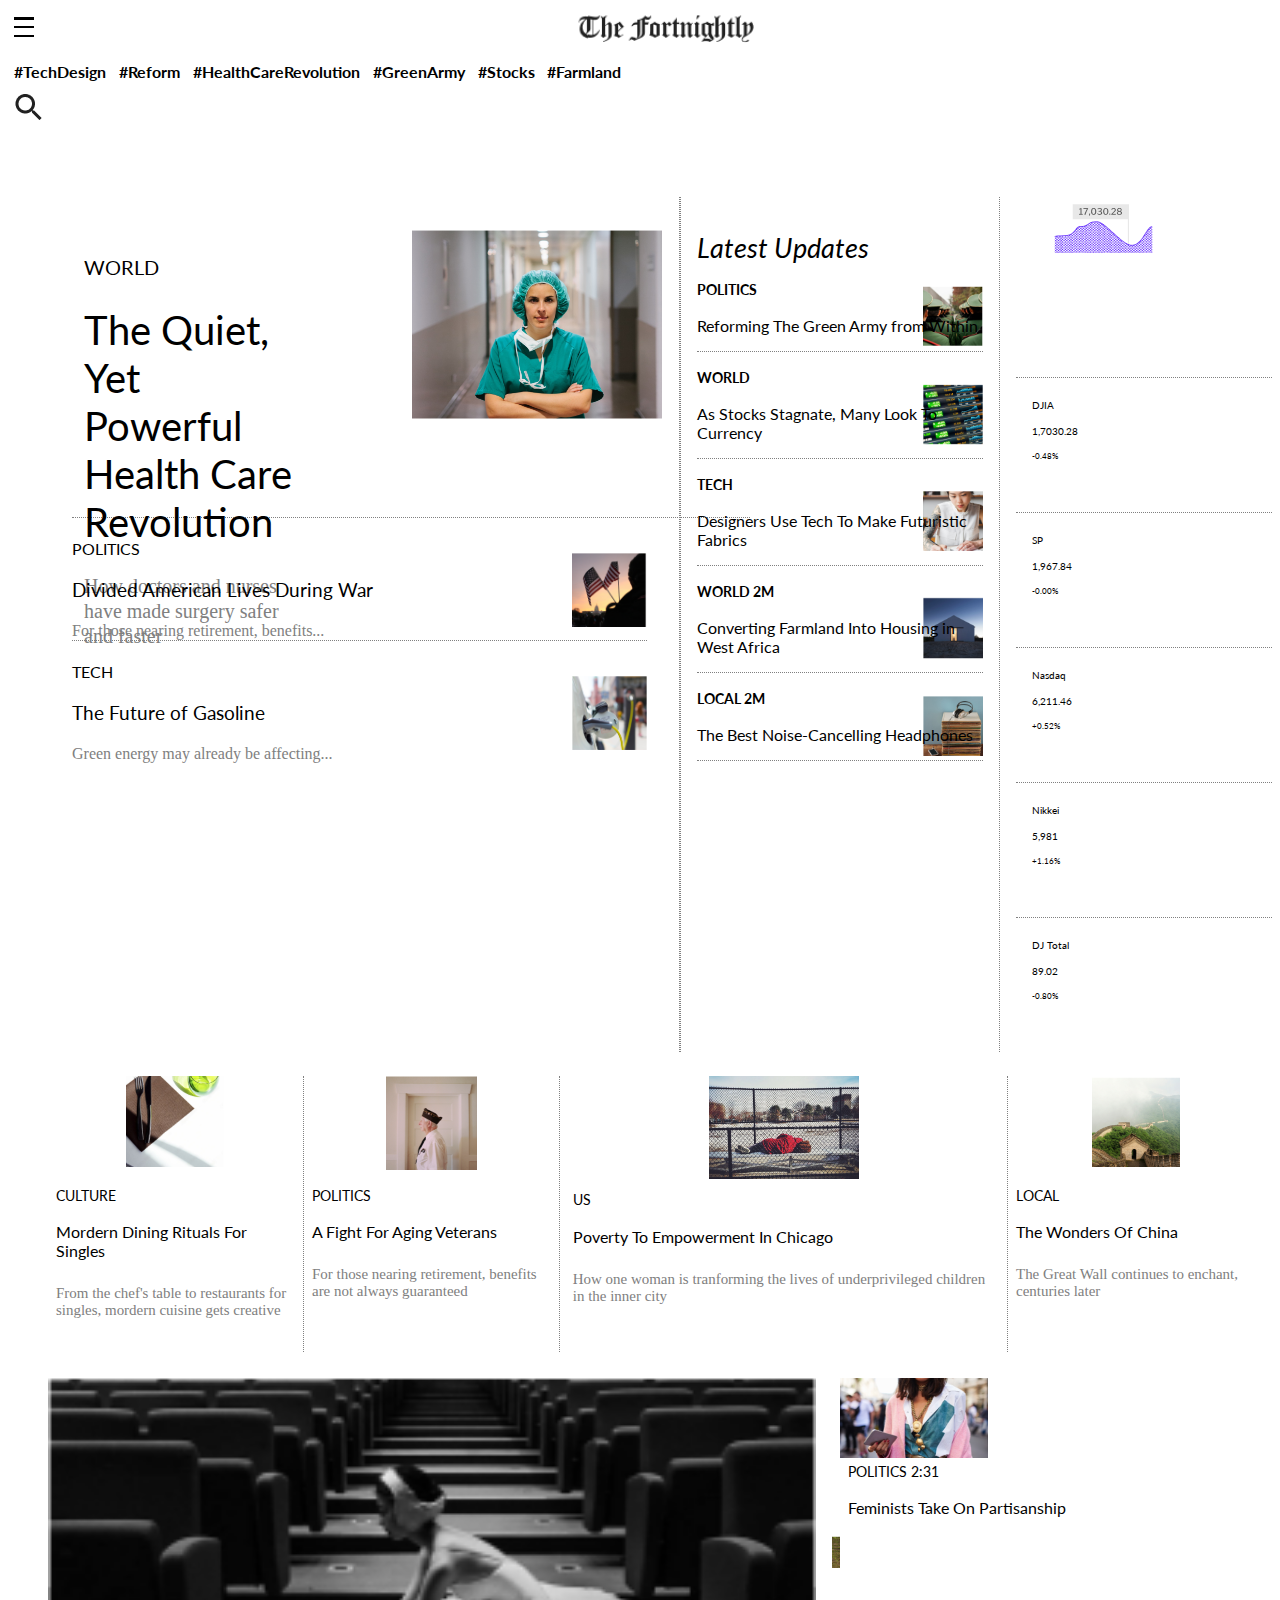
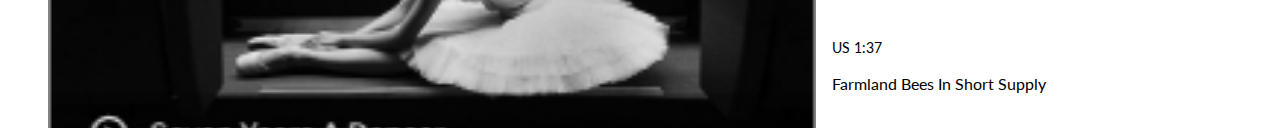
<file: index.html>
<!DOCTYPE html>
<html lang="en">

<head>
    <meta charset="UTF-8">
    <meta http-equiv="X-UA-Compatible" content="ie=edge">
    <meta name="viewport" content="width=device-width, initial-scale=1.0">
    <title>Fortnightly</title>
    <link rel="stylesheet" href="shared.css">
    <link rel="stylesheet" href="main.css">
</head>

<body>
    <div class="backdrop"></div>
    <header class="main-header">
        <div class="main-band">
            <button class="toggle-button">
                <span class="toggle-button__bar"></span>
                <span class="toggle-button__bar"></span>
                <span class="toggle-button__bar"></span>
            </button>
            <a href="index.html" class="main-header__brand">
                <img src="images/fortnightly-icon-2.png" alt="Fortnightly - Your BiMonthly Publication">
            </a>
            <a href="index.html" class="main-header__search first-search-invisible">
                <img src="images/search-icon-two.png" alt="Fortnightly - Hang On a Moment">
            </a>
        </div>
        <nav class="main-nav">
            <ul class="main-nav__items">
                <li class="main-nav__item">
                    <a href="soon/index.html">#TechDesign</a>
                </li>
                <li class="main-nav__item">
                    <a href="soon/index.html">#Reform</a>
                </li>
                <li class="main-nav__item">
                    <a href="soon/index.html">#HealthCareRevolution</a>
                </li>
                <li class="main-nav__item landing-page-invisible">
                    <a href="soon/index.html">#GreenArmy</a>
                </li>
                <li class="main-nav__item landing-page-invisible">
                    <a href="soon/index.html">#Stocks</a>
                </li>
                <li class="main-nav__item landing-page-invisible">
                    <a href="soon/index.html">#Farmland</a>
                </li>
            </ul>
        </nav>
        <div>
            <a href="index.html" class="main-header__search landing-page-invisible">
                <img src="images/search-icon-two.png" alt="Fortnightly - Hang On a Moment">
            </a>
        </div>
    </header>
    <nav class="mobile-nav">
        <a href="index.html" class="main-header__brand mobile-nav__brand">
            <img src="images/fortnightly-icon-2.png" alt="Fortnightly - Your BiMonthly Publication">
        </a>

        <h3 class="mobile-nav-title">Front Page</h3>

        <ul class="mobile-nav__items">
            <li class="mobile-nav__item">
                <a href="later/index.html">World</a>
            </li>
            <li class="mobile-nav__item">
                <a href="later/index.html">US</a>
            </li>
            <li class="mobile-nav__item">
                <a href="later/index.html">Politics</a>
            </li>
            <li class="mobile-nav__item">
                <a href="later/index.html">Business</a>
            </li>
            <li class="mobile-nav__item">
                <a href="later/index.html">Tech</a>
            </li>
            <li class="mobile-nav__item">
                <a href="later/index.html">Science</a>
            </li>
            <li class="mobile-nav__item">
                <a href="later/index.html">Sports</a>
            </li>
            <li class="mobile-nav__item">
                <a href="later/index.html">Travel</a>
            </li>
            <li class="mobile-nav__item">
                <a href="later/index.html">Culture</a>
            </li>
        </ul>
    </nav>
    <main>
        <section class="stories-updates__container">
            <section id="stories">
                <div class="main-story">
                    <div class="main-story__photo"></div>
                    <div class="main-story__side-container">
                        <h4 class="main-story-title other-story-title">WORLD</h4>
                        <h1>The Quiet, Yet Powerful Health Care Revolution</h1>
                        <p class="main-story-info landing-page-invisible">How doctors and nurses have made surgery safer and faster</p>
                    </div>    
                </div>
                <div class="other-story__one">
                    <h4 class="other-story-title">POLITICS</h4>
                    <h3 class="other-story-info">Divided American Lives During War</h3>
                    <p class="main-story-info landing-page-invisible">For those nearing retirement, benefits...</p>
                </div>
                <div class="other-story__two"> 
                    <h4 class="other-story-title">TECH</h4>
                    <h3 class="other-story-info">The Future of Gasoline</h3>
                    <p class="main-story-info landing-page-invisible">Green energy may already be affecting...</p>

                </div>
            </section>

            <section id="latest-updates">
                <div class="updates-title">
                    <h1>Latest Updates</h1>
                </div>
                <div class="other-updates__one">
                    <h4 class="other-updates-title">POLITICS</h4>
                    <h3 class="other-updates-info">Reforming The Green Army from Within</h3>
                </div>
                <div class="other-updates__two">
                    <h4 class="other-updates-title">WORLD</h4>
                    <h3 class="other-updates-info">As Stocks Stagnate, Many Look To Currency</h3>
                </div>
                <div class="other-updates__three">
                    <h4 class="other-updates-title">TECH</h4>
                    <h3 class="other-updates-info">Designers Use Tech To Make Futuristic Fabrics</h3>
                </div>
                <div class="other-updates__four landing-page-invisible">
                    <h4 class="other-updates-title">WORLD 2M</h4>
                    <h3 class="other-updates-info">Converting Farmland Into Housing in West Africa</h3>
                </div>
                <div class="other-updates__five landing-page-invisible">
                    <h4 class="other-updates-title">LOCAL 2M</h4>
                    <h3 class="other-updates-info">The Best Noise-Cancelling Headphones</h3>
                </div>
            </section>

            <section id="ante-viewport-four__invisible">
                <div class="ante-viewport-four__invisible landing-page-invisible">
                    <div class="read-more-stocks__photo-2"></div>
                    <article class="stocks-info">
                        <h4>DJIA</h4>
                        <h4>1,7030.28</h4>
                        <h5 class="stocks-percent">-0.48%</h5>
                    </article>
                    <article class="stocks-info">
                        <h4>SP</h4>
                        <h4>1,967.84</h4>
                        <h5 class="stocks-percent">-0.00%</h5>
                    </article>
                    <article class="stocks-info">
                        <h4>Nasdaq</h4>
                        <h4>6,211.46</h4>
                        <h5 class="stocks-percent">+0.52%</h5>
                    </article>
                    <article class="stocks-info">
                        <h4>Nikkei</h4>
                        <h4>5,981</h4>
                        <h5 class="stocks-percent">+1.16%</h5>
                    </article>
                    <article class="stocks-info">
                        <h4>DJ Total</h4>
                        <h4>89.02</h4>
                        <h5 class="stocks-percent">-0.80%</h5>
                    </article>
                    <article class="stocks-info stocks-info__five">
                        <h4>SQXL</h4>
                        <h4>4,232.33</h4>
                        <h5 class="stocks-percent">+0.32%</h5>
                    </article>
                </div>    
            </section>
        </section>

        <section id="read-more">
            <div class="read-more-heading">
                <h1>Read More</h1>
            </div>
            <div class="read-more-stocks__photo"></div>
            <div class="read-more__stocks landing-page-invisible">
                <div class="read-more-stocks__photo-2"></div>
                <article class="stocks-info">
                    <h4 class="stocks-index">DJIA</h4>
                    <h4>1,7030.28</h4>
                    <h5 class="stocks-percent">-0.48%</h5>
                </article>
                <article class="stocks-info">
                    <h4 class="stocks-index">SP</h4>
                    <h4>1,967.84</h4>
                    <h5 class="stocks-percent">-0.00%</h5>
                </article>
                <article class="stocks-info">
                    <h4 class="stocks-index">Nasdaq</h4>
                    <h4>6,211.46</h4>
                    <h5 class="stocks-percent">+0.52%</h5>
                </article>
                <article class="stocks-info">
                    <h4 class="stocks-index">Nikkei</h4>
                    <h4>5,981</h4>
                    <h5 class="stocks-percent">+1.16%</h5>
                </article>
                <article class="stocks-info">
                    <h4 class="stocks-index">DJ Total</h4>
                    <h4>89.02</h4>
                    <h5 class="stocks-percent">-0.80%</h5>
                </article>
                <article class="stocks-info">
                    <h4 class="stocks-index">SQXL</h4>
                    <h4>4,232.33</h4>
                    <h5 class="stocks-percent">+0.32%</h5>
                </article>
            </div> 
            <div class="read-more__articles">
                <div class="read-more__one landing-page-invisible">
                    <h4 class="read-more-title">CULTURE</h4>
                    <h3 class="read-more-info">Mordern Dining Rituals For Singles</h3>
                    <h5 class="read-more-details">From the chef's table to restaurants for singles, mordern cuisine gets creative</h5>
                </div> 
                <div class="read-more__two landing-page-invisible">
                    <h4 class="read-more-title">POLITICS</h4>
                    <h3 class="read-more-info">A Fight For Aging Veterans</h3>
                    <h5 class="read-more-details">For those nearing retirement, benefits are not always guaranteed</h5>
                </div> 
                <div class="read-more__three landing-page-invisible">
                    <h4 class="read-more-title">US</h4>
                    <h3 class="read-more-info">Poverty To Empowerment In Chicago</h3>
                    <h5 class="read-more-details">How one woman is tranforming the lives of underprivileged children in the inner city</h5>
                </div> 
                <div class="read-more__four landing-page-invisible">
                    <h4 class="read-more-title">LOCAL</h4>
                    <h3 class="read-more-info">The Wonders Of China</h3>
                    <h5 class="read-more-details">The Great Wall continues to enchant, centuries later</h5>
                </div> 
            </div>
        </section>

        <section class="short-videos landing-page-invisible">
            <div class="short-videos__one" >

            </div>
            <div class="short-videos__aside">
                <div class="short-videos__two">
                    <h4 class="short-videos-title">POLITICS 2:31</h4>
                    <h3 class="short-videos-info">Feminists Take On Partisanship</h3>
                </div> 
                <div class="short-videos__three">
                    <h4 class="short-videos-title">US 1:37</h4>
                    <h3 class="short-videos-info">Farmland Bees In Short Supply</h3>
                </div> 
            </div>
        </section>
    </main>
    <footer></footer>  
</body>

</html>
</file>
<file: shared.css>
@import url('https://fonts.googleapis.com/css2?family=Lato:ital,wght@0,100;0,300;0,400;0,700;0,900;1,100;1,300;1,400;1,700;1,900&family=Roboto:ital,wght@0,100;0,300;0,400;0,500;0,700;0,900;1,100;1,300;1,400;1,500;1,700;1,900&display=swap');

* {
    box-sizing: border-box;
    font-family: "Lato", sans-serif;
    font-weight: 400;
  }

.backdrop {
    display: none;
    /* visibility: hidden; */
    position:fixed;
    z-index: 1;
    width: 90vw;
    height: 100vh;
    top: 0;
    left: 0;
    opacity: 90%;
    background: rgba(255, 255, 255, 1);
}

.main-header {
    width: 100%;
    max-height: 6rem;
    grid-area: header;
}

.main-band {
    width: 100vw;
    margin-bottom: 1rem;
    display: grid;
    grid-auto-flow: column;
    /* display: flex; */
    /* justify-content: space-between; */
}

.main-band__sub {
    align-items: center;
    align-content: center;
    vertical-align: middle;
    display: flex;
}

.toggle-button {
    width: 2rem;
    background: white;
    border: 0.5rem;
    cursor:pointer;
    vertical-align: middle;   
}

.toggle-button__bar {
    width: 100%;
    height: 0.15rem;
    background: black;
    display: block;
    margin: 0.4rem 0;
}

.main-header__brand {
    /* width: 15px; */
    text-decoration: none;
}

.main-header__brand img {
    height: 2.2rem;
    /* width: 30vw; */
}

.mobile-nav {
    position: fixed;
    z-index: 2;
    background: white;
    top: 0;
    left: 0;
    width: 90%;
    height: 100vh;

    display: none;
}

.mobile-nav__brand {
    margin: 2rem 2rem;
}

.mobile-nav-title {
    margin: 2rem 2rem;
}

.mobile-nav__items {
    width: 90%;
    height: 100%;
    list-style:none;
    margin: 2rem 2rem;
    padding: 0;
    display: flex;
    flex-direction: column;
    justify-content: left;
    align-items: left;
}

.mobile-nav__item {
    margin: 1rem 0;
  }

.mobile-nav__item a {
    text-decoration: none;
    color: black;
} 



@media (min-width:23rem) {
    .mobile-nav {
        width: 75%;
    }
    .first-search-invisible {
        display: none;
    }
    .main-header {
        display: inline-block;
    }
    
    .main-nav {
        margin-top: 0.8rem;
    }
}

@media (min-width:38rem) {
    .mobile-nav {
        width: 35%;
    }
}

@media (min-width:57rem) {
    .mobile-nav {
        width: 20%;
        z-index: 0;
    }
    .mobile-nav__brand {
        visibility: hidden;
    }
}

/*@media (min-width:80rem) {
    .XYX {
    
    }
    
    .ABC {
        
    }
} */
</file>
<file: main.css>
/* html {
    height: 1421px; 
} */
@media (max-width:22.5rem)  {
    .landing-page-invisible {
        display: none;
    }
}
#ante-viewport-four__invisible {
    display: none;
}

.main-header__search {
    text-decoration: none;
    width: 15px;
}
.main-header__search img {
    vertical-align: middle;

}

.main-nav__items {
    margin: 0;
    padding: 0;
    list-style: none;
    display: flex;
  }
  .main-nav__item {
    margin: 0 0.4rem;
  }
  .main-nav__item a {
    text-decoration: none;
    color: black;
    font-weight: bold;
    padding: 0.25rem 0;
  }

body {
    width: 360px; ;
    height: 1421px;
    display: grid;
    grid-gap: 1rem;
    grid-template-rows: 10% 40% 25% 25%;
    grid-template-areas:"header"
                        "headline"
                        "more"
                        "footer";
}

.main-header {
    width: 100%;
    max-height: 6rem;
    grid-area: header;
} 


#stories {
    grid-area: headline;
    border:none;
    padding: 0.8rem;
}

.main-story {
    border-bottom: 0.08rem dotted gray;
    padding: none;
}
.main-story__photo {
    height: 30vh;
    width: 100vw;
    background-image: url("images/nurse.png");
    background-size: cover;
}
.other-story__one {
    border-bottom: 0.08rem dotted gray;
    background-image: url("images/politics-1.png");
    background-size: 75px;
    background-repeat: no-repeat;
    background-position: right;
}
.other-story__two {
    border-bottom: 0.08rem dotted gray;
    background-image: url("images/tech-1.png");
    background-size: 75px;
    background-repeat: no-repeat;
    background-position: right;
}

#latest-updates {
    grid-area: more;
}
.updates-title {
    font-style: italic;
    border-bottom: 0.08rem dotted gray;
}
.other-updates__one {
    border-bottom: 0.08rem dotted gray;
    background-image: url("images/politics-2.png");
    background-size: 60px;
    background-repeat: no-repeat;
    background-position: right;
}
.other-updates__two {
    border-bottom: 0.08rem dotted gray;
    background-image: url("images/world.png");
    background-size: 60px;
    background-repeat: no-repeat;
    background-position: right;
}
.other-updates__three {
    border-bottom: 0.08rem dotted gray;
    background-image: url("images/tech-2.png");
    background-size: 60px;
    background-repeat: no-repeat;
    background-position: right;
}

#read-more {
    grid-area: footer;
}
.read-more-heading {
    border-bottom: 0.08rem dotted gray;
    text-align: center;
}
.read-more-stocks__photo {
    height: 40vh;
    width: 95vw;
    background-image: url("images/stocks.png");
    background-size: cover;
    background-clip: border-box;
}




@media (min-width:23rem) {
    body {
        width: 600px;
        height: 1295px;
        display: nogrid;
        
    }

    .stories-updates__container {
        width: 100%;
        display: flex;
        padding: 1rem;
    }
    #stories {
        width: 45vw;
        padding: 0.5rem;
        border-right: 0.08rem dotted gray;
    }
    .main-story__photo {
        width: 40vw;
    }
    .main-story-info {
        display: none;
    }
    #latest-updates {
        width: 45vw;
        padding: 0.5rem;
        border-left: 0.08rem dotted gray;
        font-size: 85%;
    }
    .other-updates__four {
        border-bottom: 0.08rem dotted gray;
        background-image: url("images/world-2.png");
        background-size: 60px;
        background-repeat: no-repeat;
        background-position: right;
    }
    .other-updates__five {
        border-bottom: 0.08rem dotted gray;
        background-image: url("images/local.png");
        background-size: 60px;
        background-repeat: no-repeat;
        background-position: right;
    }
    .read-more__stocks {
        display: flex;
        width: 100%;
    }
    .read-more-heading {
        display: none;
    }
    .read-more-stocks__photo{
        display: none;
    }
    .read-more-stocks__photo-2 {
        width: 30vw;
        background: url("images/stocks-2.png");
        background-repeat: no-repeat;
        vertical-align: middle;
        padding: 0.5rem;
        border-right: 0.08rem dotted gray;
    }
    .stocks-info {
        width: 22vw;
        border-right: 0.08rem dotted gray;
        padding: 0.5rem;
        font-size: 85%;
        margin-bottom: 0;
    }
    .stocks-info .stocks-index {
        font-weight: 700;
    }
    .read-more__articles {
        width: 100%;
        display: flex;
        font-size: 85%;
        padding: 0.5rem;
        text-wrap:wrap;
    }
    .read-more__one {
        width: 25vw;
        background-image: url("images/culture.png");
        background-repeat: no-repeat;
        background-position: top;
    }
    .read-more__two {
        width: 25vw;
        background-image: url("images/politics-3.png");
        background-repeat: no-repeat;
        background-position: top;
    }
    .read-more__three {
        width: 45vw;
        background-image: url("images/article-photo.png");
        background-size: 150px;
        background-repeat: no-repeat;
        background-position: top;
    }
    .read-more-title {
        margin-top: 6.5rem;
    }
    
    .short-videos {
        width: 100%;
        display: flex;
        padding: 0.5rem;
    }
    .short-videos__one {
        width: 60vw;
        padding: 0.5rem;
        background-image: url("images/short-video-one.png");
        background-size: cover;
    }
    .short-videos__two {
        width: 35vw;
        padding: 0.5rem;
        margin-left: 0.5rem;
        background-image: url("images/politics-4.png");
        background-repeat: no-repeat;
        font-size: 85%;
    }
    .short-videos__three {
        display: none;
    }
    .short-videos-title {
        margin-top: 5rem;
    }
}


@media (min-width:37.5rem) {
    body {
        width: 905px;
        height: 1416px;
         }
    #stories {
        width: 55vw;
        margin-left: 1rem;
    }
    .main-story {
        width: 53vw;
        display: flex;
        flex-direction: row-reverse;
    }
    .main-story__side-container {
        width: 27vw;
        margin-top: 0rem;
        font-size: 125%;
        padding:  0 0.75rem;
        margin-bottom: 2rem;
        max-height: 16rem;
    }
    .main-story__photo {
        /* width: 25vw; */
        background-size: 250px;
        background-repeat: no-repeat;
        background-position: cover;
    }
    .main-story-info {
        display: unset;
        color: grey;
        font-family: initial;
    }
    .other-story__two {
        border-bottom: none;
    }
    #latest-updates {
        width: 30vw;
        margin-right: 1rem; 
        font-size: 80%;  
    }
    .updates-title {
        border-bottom: none;
    }
    .other-updates-title {
        font-weight: 700;
    }
    .read-more-stocks__photo-2 {
        width: 20vw;
        margin-left: 2rem;
    }
    .stocks-info {
        width: 20vw;
        padding-left: 1rem;
    }
    .read-more__one {
        width: 20vw;
        padding: 0.5rem;
    }
    .read-more__three {
        width: 35vw;
        padding: 0.8rem;
    }
    .read-more__two {
        width: 20vw;
        padding: 0.5rem;
    }
    .read-more__four {
        width: 20vw;
        padding: 0.5rem;
        background-image: url("images/local-2.png");
        background-repeat: no-repeat;
        background-position: top;
    }
    .read-more-details {
        color: gray;
        text-wrap: wrap;
        font-family: initial;
        font-size: 110%;
    }
    .short-videos {
        margin: 0.5rem 2rem 1rem 2rem;
    }
    .short-videos__aside {
        font-size: 100%;
        margin-left: 1rem;

    }
    .short-videos__three {
        display: unset;
        width: 35vw;
        padding: 0.5rem;
        background-image: url("images/US.png");
        background-repeat: no-repeat;
        font-size: 85%;
    }
 }

@media (min-width:57rem) {
    body {
        width: 1280px;
        height: 1567px;
    }
    #ante-viewport-four__invisible {
        display: unset;
    }
    .read-more__stocks {
        display: none;
    }
    .stories-updates__container {
        width: 100vw;
        border: none;
    }
    #stories {
        width: 50vw;
        padding: 2rem;
    }
    .main-story__side-container {
        margin-right: 6.5rem;
    }
    #latest-updates {
        width: 30vw;
        font-size: 85%;
        padding: 1rem;
        border-right: 0.08rem dotted gray;
    }
    #ante-viewport-four__invisible {
        width:20vw;
        border: none;
        font-size: 75%;
    }
    .read-more-stocks__photo-2 {
        height: 20vh;
        border: none;
    }
    .stocks-info {
        height: 15vh;
        border: none;
        border-top: 0.08rem dotted gray;
    }
    .stocks-info__five {
        display: none;
    }
    .read-more__articles {
        margin-left: 2rem;
        margin-right: 2rem;
    }
    .read-more__one {
        border-right: 0.08rem dotted gray;
    }
    .read-more__two {
        border-right: 0.08rem dotted gray;
    }
    .read-more__three {
        border-right: 0.08rem dotted gray;
    }
 }



/* @media (min-width:37.5rem) {
    body {
        width: 905px;
        height: 1416px;
        display: grid;
        grid-template-rows:10% 30% 10% 20% 15% 15%;
        grid-template-columns:repeat(5, 20%);
        grid-template-areas:"header header header header header"
                            "main main main update update"
                            "stocks stocks stocks stocks"
                            "more-1 more-3 . more-2 more-4"
                            "video-1 . . video-2 ."
                            "video-1 . . video-3 .";
    }

    .main-header {
        grid-area: header;
    }

    #stories {
        grid-area: main;
    }

    #latest-updates {
        grid-area: update; 
    }

    .read-more__stocks {
        grid-area: stocks;
    }
    .read-more__one {
        grid-area: more-1;
    }
    .read-more__three {
        grid-area: more-3;
    }
    .read-more__two {
        grid-area: more-2;
    }
    .read-more__four {
        grid-area: more-4;
    }
    .short-videos__one {
        grid-area: video-1;
    }
    .short-videos__two {
        grid-area: video-2;
    }
    .short-videos__three {
        grid-area: video-3;
    }
    

} */

/* @media (min-width:57rem) {
    body {
        width: 1280px;
        height: 1567px;
        display: grid;
        grid-template-rows:10% 35% 20% 1fr 1fr;
        grid-template-columns:1fr auto 1.5fr 1fr;
        grid-template-areas:"header header header header"
                            "main . update stocks"
                            "more-1 more-3 more-2 more-4"
                            "video-1 . video-2 ."
                            "video-1 . video-3 .";
    }

    .main-header {
        grid-area: header;
    }

    #stories {
        grid-area: main;
    }

    #latest-updates {
        grid-area: update; 
    }

    .read-more__stocks {
        grid-area: stocks;
    }
    .read-more__one {
        grid-area: more-1;
    }
    .read-more__three {
        grid-area: more-3;
    }
    .read-more__two {
        grid-area: more-2;
    }
    .read-more__four {
        grid-area: more-4;
    }
    .short-videos__one {
        grid-area: video-1;
    }
    .short-videos__two {
        grid-area: video-2;
    }
    .short-videos__three {
        grid-area: video-3;
    }
  
} */

/* @media (min-width:80rem) {
    body {
        width: 1440px;
        height: 1788px;
        display: grid;
        grid-template-rows:10% 35% 20% 1fr 1fr;
        grid-template-columns:1fr auto 1.5fr 1fr;
        grid-template-areas:"header header header header"
                            "main . update stocks"
                            "more-1 more-3 more-2 more-4"
                            "video-1 . video-2 ."
                            "video-1 . video-3 .";
    }

    .main-header {
        grid-area: header;
    }

    #stories {
        grid-area: main;
    }

    #latest-updates {
        grid-area: update; 
    }

    .read-more__stocks {
        grid-area: stocks;
    }
    .read-more__one {
        grid-area: more-1;
    }
    .read-more__three {
        grid-area: more-3;
    }
    .read-more__two {
        grid-area: more-2;
    }
    .read-more__four {
        grid-area: more-4;
    }
    .short-videos__one {
        grid-area: video-1;
    }
    .short-videos__two {
        grid-area: video-2;
    }
    .short-videos__three {
        grid-area: video-3;
    }
} */
</file>
